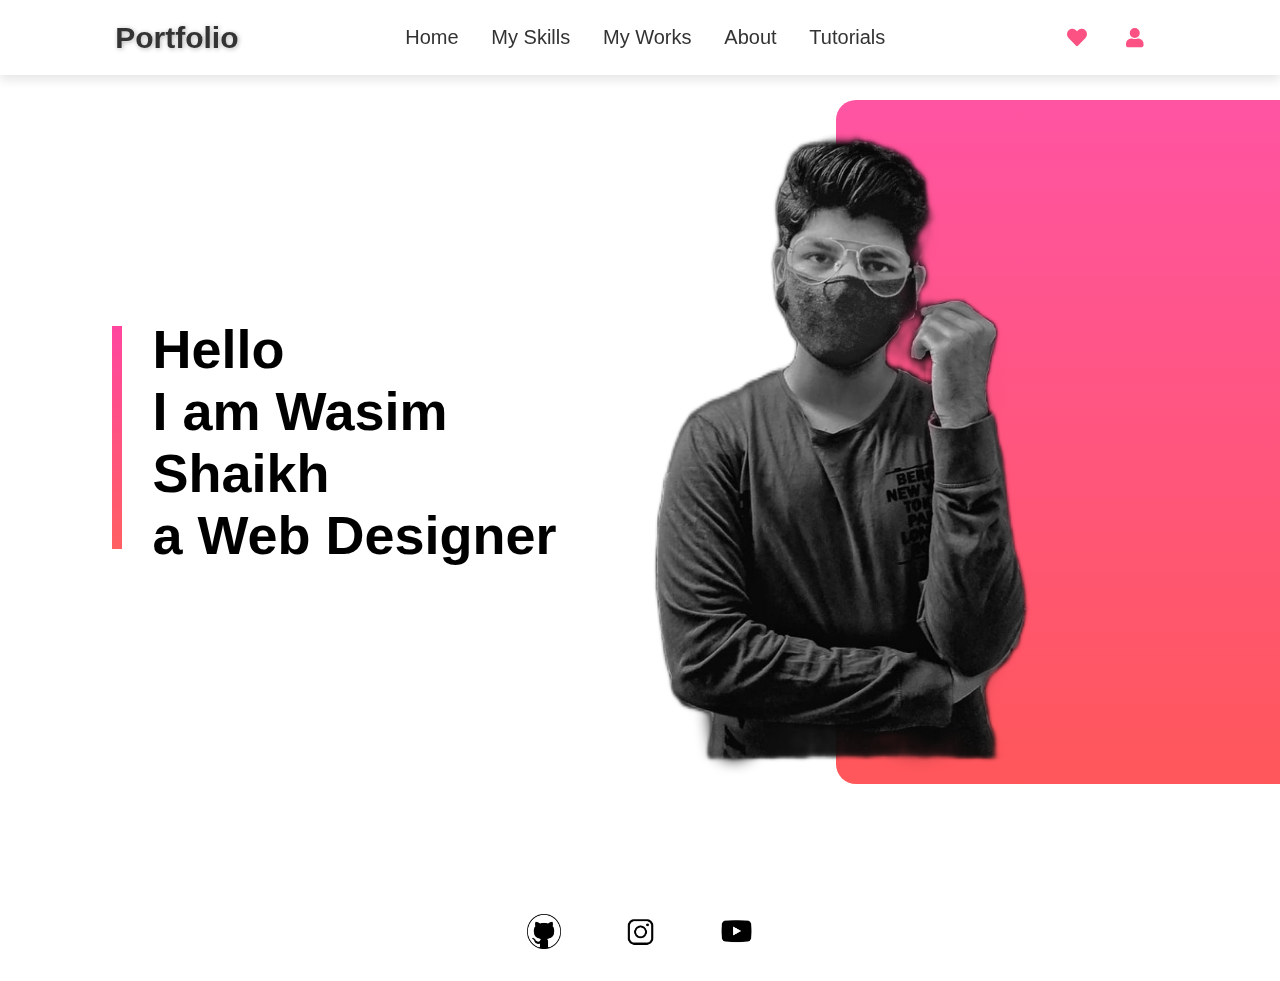
<file: index.html>
<!DOCTYPE html>
<html>
    <head>
       <meta name="viewport" content="width=device-width, initial-scale=1.0">
       <title>Wasim Shaikh</title>
       <link rel="stylesheet" href="style.css"> 
       <link rel="icon" href="logo.png" type="image/x-icon">
       <link href="https://fonts.googleapis.com/css2?family=Rubik&display=swap" rel="stylesheet">
 <!-- font awesome cdn link  -->
 <link rel="stylesheet" href="https://cdnjs.cloudflare.com/ajax/libs/font-awesome/5.15.3/css/all.min.css">
</head>
<body>
   <!-- header section starts  -->

<header>
    <a href="#" class="logo"><span>Portfolio</span></a>

<nav class="navbar">
        <a href="index.html">Home</a> </a>
        <a href="my skills.html">My Skills</a>
        <a href="pro.html">My Works</a>
        <a href="about.html">About</a>
        <a href="https://www.youtube.com/channel/UC-v_ecEmdB1i5OOJ0xgMPZw" target="_blank">Tutorials</a>
       
    </nav>

    <div class="icons">
        <div id="menu-bars" class="fas fa-bars"></div>
        <a href="#" class="fas fa-heart"></a>
        <a href="index2.html" target="_blank" class="fas fa-user"></a>
    </div>

</header>
        
        
          <!--home section starts here-->
          <section class="home" id="home">

          
            <div class="row">
                <div class="col-1">
                    <h2>Hello<br>I am Wasim Shaikh</h2>
                 <h2>a Web Designer</h2>
                
                </div>
                <div class="col-2">
                    <img src="images/wasim.png" class="controller">
                    <div class="color-box">

                    </div>
                </div>

            </div>
            
          </section>
          <!--home section ends here-->
          <!-- My skills section starts here 

          <section class="My Skills" id="My Skills">
              <div class="inner">
                  <div class="header">
                      <h1>My Skills</h1>
                  </div>
                  <div class="container">
                      <div class="skill-box">
                          <div class="skill-title">
                          <div class="img">
                              <img src="images/html icon.png" class="skill-icon">
                          </div>
                          <h3>HTML 5</h3>
                      </div>
                      
                  </div>
                  <div class="skill-box">
                    <div class="skill-title">
                    <div class="img">
                    
                        <img src="images/css-icon.png" class="skill-icon">
                    </div>
                    <h3>CSS 3</h3>
                </div>
            </div>
            <div class="skill-box">
                <div class="skill-title">
                <div class="img">
                    <img src="images/js icon.png" class="skill-icon">
                </div>
                <h3>JavaScript</h3>
            </div>
            
        </div>
    </div>
              </div>
          </section>
*/
























           <!--- My skills section ends here -->





















          <div>
            <div class="social-links">
                <a href="https://github.com/Beaineboy" target="_blank">
                <img src="images/github icon.png"></a>
            <a href="https://www.instagram.com/beanie_boy_live/" target="blank">
                <img src="images/insta icon.png"></a>
                <a href="https://www.youtube.com/channel/UC-v_ecEmdB1i5OOJ0xgMPZw" target="blank">
                <img src="images/youtube.png">
                </a>
            </div>

        
         

        <!-- javascript part  -->
<script>

    let menu = document.querySelector('#menu-bars');
    let navbar = document.querySelector('.navbar');
    
    menu.onclick = () =>{
        navbar.classList.toggle('active');
        menu.classList.toggle('fa-times');
    }
    
    window.onscroll = () =>{
        navbar.classList.remove('active');
        menu.classList.remove('fa-times');
    }
    
    </script>
    </body>
        
</html>
</file>
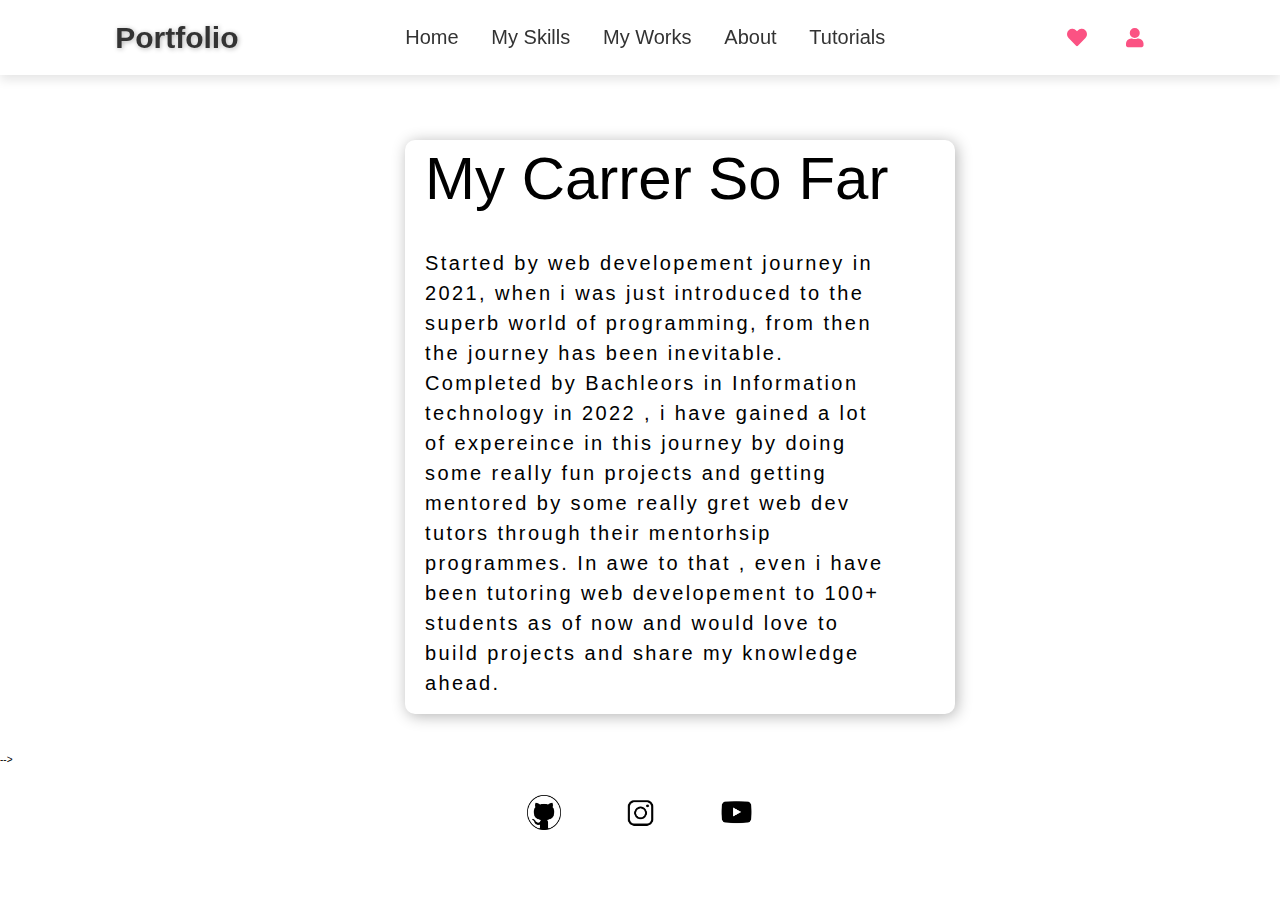
<file: about.html>
<!DOCTYPE html>
<html>
    <head>
       <meta name="viewport" content="width=device-width, initial-scale=1.0">
       <title>Wasim Shaikh</title>
       <link rel="stylesheet" href="about.css"> 
       <link rel="icon" href="logo.png" type="image/x-icon">
       <link href="https://fonts.googleapis.com/css2?family=Rubik&display=swap" rel="stylesheet">
 <!-- font awesome cdn link  -->
 <link rel="stylesheet" href="https://cdnjs.cloudflare.com/ajax/libs/font-awesome/5.15.3/css/all.min.css">
</head>
<body>
   <!-- header section starts  -->

<header>
    <a href="#" class="logo"><span>Portfolio</span></a>

<nav class="navbar">
        <a href="index.html">Home</a> </a>
        <a href="my skills.html">My Skills</a>
        <a href="pro.html">My Works</a>
        <a href="about.html">About</a>
        <a href="https://www.youtube.com/channel/UC-v_ecEmdB1i5OOJ0xgMPZw" target="_blank">Tutorials</a>
       
    </nav>

    <div class="icons">
        <div id="menu-bars" class="fas fa-bars"></div>
        <a href="#" class="fas fa-heart"></a>
        <a href="index2.html" target="_blank" class="fas fa-user"></a>
    </div>

</header>


 <!-- my carrer -->
 
    <div class="main">
        <div class="about_section">
            <div class="about_text">
                <div class="about_title">My carrer so far</div>
                <div class="about_description">
                    Started by web developement journey in 2021, when i was just
                    introduced to the superb world of programming, from then the
                    journey has been inevitable. Completed by Bachleors in Information
                    technology in 2022 , i have gained a lot of expereince in this
                    journey by doing some really fun projects and getting mentored by
                    some really gret web dev tutors through their mentorhsip
                    programmes. In awe to that , even i have been tutoring web
                    developement to 100+ students as of now and would love to build
                    projects and share my knowledge ahead.
                  </div>
            </div>
        </div>  
    </div>
   
   
   
   
   
   
    <!-- <div class="box-container">
     <div class="about_section">
         <div class="box"> -->
               <!-- <div class="about_text">
                   <div class="about_title">My carrer so far</div>
                   <div class="about_description">
                       Started by web developement journey in 2021, when i was just
                       introduced to the superb world of programming, from then the
                       journey has been inevitable. Completed by Bachleors in Information
                       technology in 2022 , i have gained a lot of expereince in this
                       journey by doing some really fun projects and getting mentored by
                       some really gret web dev tutors through their mentorhsip
                       programmes. In awe to that , even i have been tutoring web
                       developement to 100+ students as of now and would love to build
                       projects and share my knowledge ahead.
                     </div>
               </div>
           </div>
    </div>
 </div> --> -->
 


    <div class="social-links">
        <a href="https://github.com/Beaineboy" target="_blank">
            <img src="images/github icon.png"></a>
     <a href="https://www.instagram.com/beanie_boy_live/" target="blank">
        <img src="images/insta icon.png"></a>
        <a href="https://www.youtube.com/channel/UC-v_ecEmdB1i5OOJ0xgMPZw" target="blank">
        <img src="images/youtube.png">
        </a>
    </div>

   <!-- javascript part  -->
<script>

    let menu = document.querySelector('#menu-bars');
    let navbar = document.querySelector('.navbar');
    
    menu.onclick = () =>{
        navbar.classList.toggle('active');
        menu.classList.toggle('fa-times');
    }
    
    window.onscroll = () =>{
        navbar.classList.remove('active');
        menu.classList.remove('fa-times');
    }
    
    </script>
        
</body>
</html>
</file>
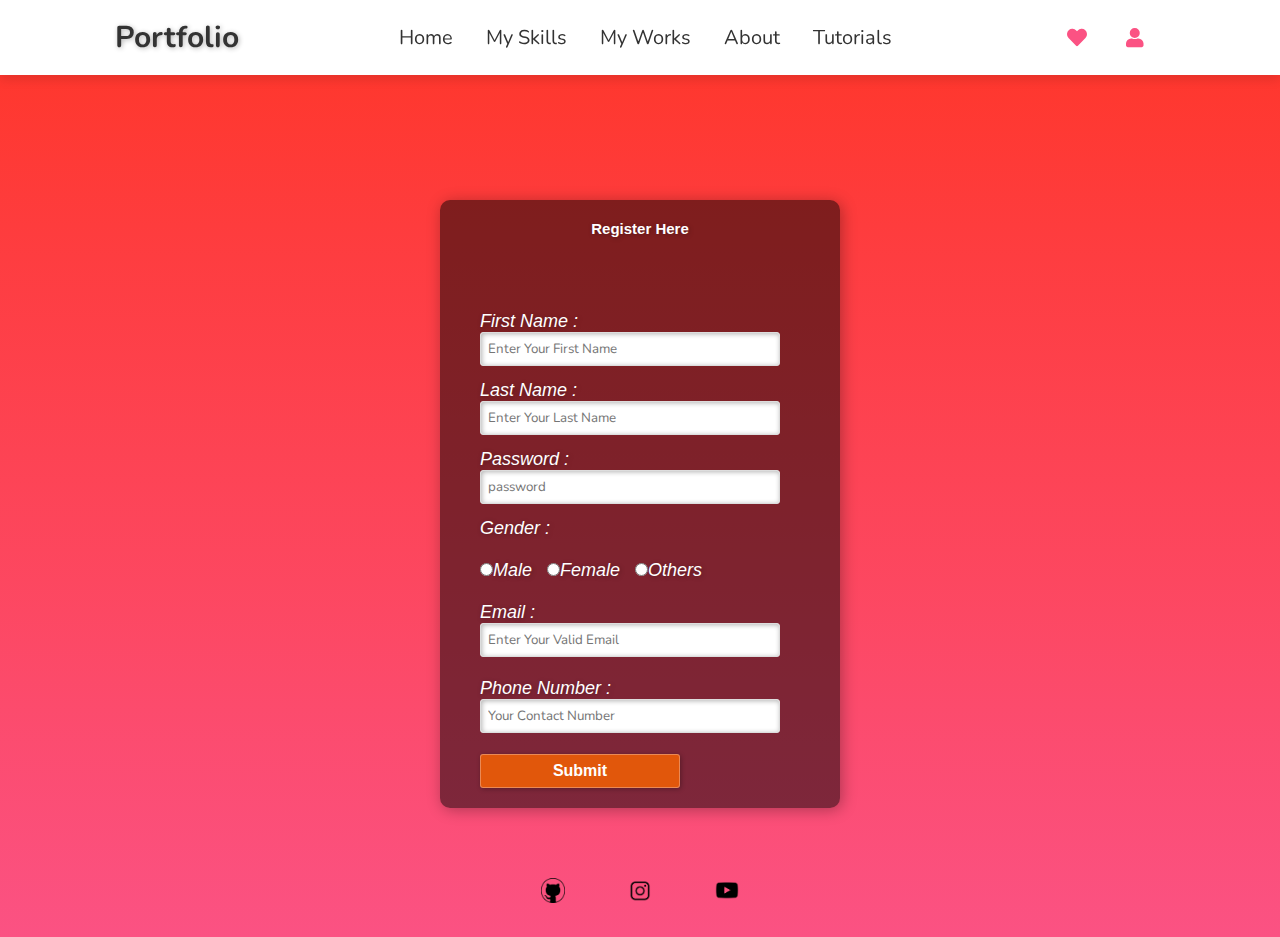
<file: index2.html>
<!DOCTYPE html>
<html>
<head>
<title>Register Form</title>
<meta name="viewport" content="width=device-width, initial-scale=1.0">
<link rel="stylesheet" href="2style.css">
<link href="https://fonts.googleapis.com/css2?family=Rubik&display=swap" rel="stylesheet">
 <!-- font awesome cdn link  -->
 <link rel="stylesheet" href="https://cdnjs.cloudflare.com/ajax/libs/font-awesome/5.15.3/css/all.min.css">
</head>
<body>
   <!-- header section starts  -->

<header>

    <a href="#" class="logo"><span>Portfolio</span></a>
   
    <nav class="navbar">
         <a href="index.html">Home</a> </a>
        <a href="my skills.html">My Skills</a>
        <a href="pro.html">My Works</a>
        <a href="about.html">About</a>
        <a href="https://www.youtube.com/channel/UC-v_ecEmdB1i5OOJ0xgMPZw" target="_blank">Tutorials</a>
       
    </nav>

    <div class="icons">
        <div id="menu-bars" class="fas fa-bars"></div>
        <a href="#" class="fas fa-heart"></a>
        <a href="index2.html" target="_blank" class="fas fa-user"></a>
    </div>

</header>

<!-- header section ends -->
    <div class="main">
        <div class="register">
             <h2>
               Register Here
            </h2>
              <br>
                 <form id="register" method="post">
            <label>First Name : </label> 
            <br>
            <input type="text" name="fname"
            id="name" placeholder="Enter Your First Name">
            <br><br>
            <label>Last Name : </label>
            <br>
            <input type="text" name="fname"
            id="name" placeholder="Enter Your Last Name">
            <br><br>
            <label>Password : </label>
            <br>
            <input type="password" name="fname"
            id="name" placeholder="password">
            <br><br>
            <label>Gender :</labei>
                <br> <br>
            <input type="radio" name="gender">Male
            &nbsp;
            <input type="radio" name="gender">Female
            &nbsp;
            <input type="radio" name="gender">Others
            <br><br>
            <label>Email : </label>
                <br>
                <input type="email" name="email"
                id="name" placeholder="Enter Your Valid Email">
                <br><br>
               <label>Phone Number : </label>
            <br>
            <input type="numbers" name="phone number"
            id="name" placeholder="Your Contact Number">
            <br><br>
            <input type="submit" value="Submit"
            name="submit" id="submit" href = 'submit.html'>
        </form>
        </div>
    </div>

    <div class="social-links">
        <a href="https://github.com/Beaineboy" target="_blank">
            <img src="images/github icon.png"></a>
     <a href="https://www.instagram.com/beanie_boy_live/" target="blank">
        <img src="images/insta icon.png"></a>
        <a href="https://www.youtube.com/channel/UC-v_ecEmdB1i5OOJ0xgMPZw" target="blank">
        <img src="images/youtube.png">
        </a>
    </div>

   <!-- javascript part  -->
<script>

    let menu = document.querySelector('#menu-bars');
    let navbar = document.querySelector('.navbar');
    
    menu.onclick = () =>{
        navbar.classList.toggle('active');
        menu.classList.toggle('fa-times');
    }
    
    window.onscroll = () =>{
        navbar.classList.remove('active');
        menu.classList.remove('fa-times');
    }
    
    </script>
        
</body>
</html>
</file>
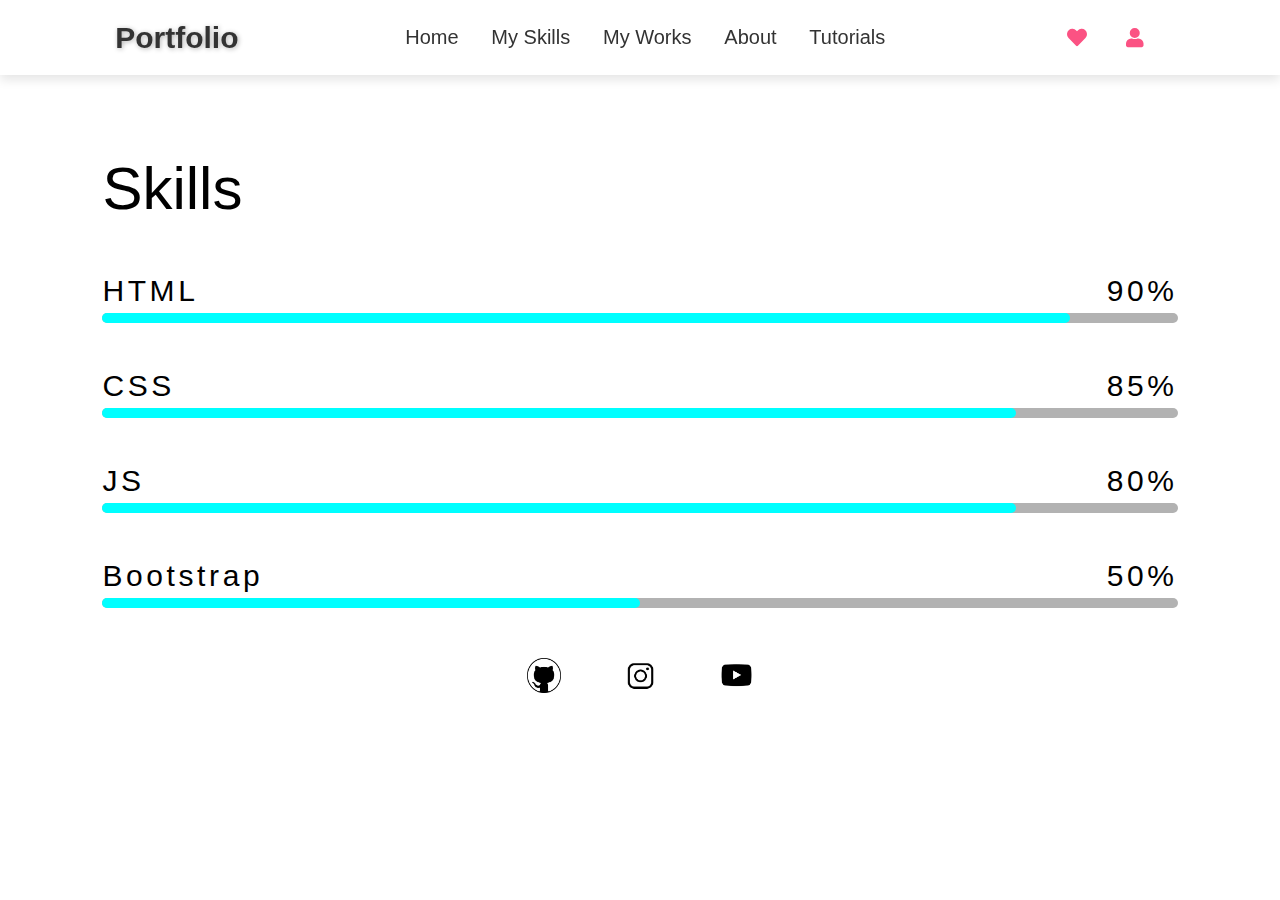
<file: my skills.html>
<!DOCTYPE html>
<html>
    <head>
       <meta name="viewport" content="width=device-width, initial-scale=1.0">
       <title>Wasim Shaikh</title>
       <link rel="stylesheet" href="my skills.css"> 
       <link rel="icon" href="logo.png" type="image/x-icon">
       <link href="https://fonts.googleapis.com/css2?family=Rubik&display=swap" rel="stylesheet">
 <!-- font awesome cdn link  -->
 <link rel="stylesheet" href="https://cdnjs.cloudflare.com/ajax/libs/font-awesome/5.15.3/css/all.min.css">
</head>
<body>
   <!-- header section starts  -->

<header>
    <a href="#" class="logo"><span>Portfolio</span></a>

<nav class="navbar">
        <a href="index.html">Home</a> </a>
        <a href="my skills.html">My Skills</a>
        <a href="pro.html">My Works</a>
        <a href="about.html">About</a>
        <a href="https://www.youtube.com/channel/UC-v_ecEmdB1i5OOJ0xgMPZw" target="_blank">Tutorials</a>
       
    </nav>

    <div class="icons">
        <div id="menu-bars" class="fas fa-bars"></div>
        <a href="#" class="fas fa-heart"></a>
        <a href="index2.html" target="_blank" class="fas fa-user"></a>
    </div>

</header>

 <!-- My skills section starts here

 <section class="My Skills" id="My Skills">
    <div class="inner">
        <div class="header">
            <h1>My Skills</h1>
        </div>
        <div class="container">
            <div class="skill-box">
                <div class="skill-title">
                <div class="img">
                    <img src="images/html icon.png" class="skill-icon">
                </div>
                <h3>HTML 5</h3>
            </div>
            
        </div>
        <div class="skill-box">
          <div class="skill-title">
          <div class="img">
          
              <img src="images/css-icon.png" class="skill-icon">
          </div>
          <h3>CSS 3</h3>
      </div>
  </div>
  <div class="skill-box">
      <div class="skill-title">
      <div class="img">
          <img src="images/js icon.png" class="skill-icon">
      </div>
      <h3>JavaScript</h3>
  </div>
  
</div>
</div>
    </div>
</section> -->


 <!-- skills -->
 <section class="My Skills" id="My Skills">
    <div class="skill_heading">
        <h3>Skills</h3>
      </div>
      <div class="skill_tab">
        <div class="skill_info">
          <div class="skill_name">HTML</div>
          <div class="skill_percent">90%</div>
        </div>
        <div class="skill_bar">
          <div class="skill_bar_progress" id="html"></div>
        </div>
      </div>
    
      <div class="skill_tab">
        <div class="skill_info">
          <div class="skill_name">CSS</div>
          <div class="skill_percent">85%</div>
        </div>
        <div class="skill_bar">
          <div class="skill_bar_progress" id="css"></div>
        </div>
      </div>
    
      <div class="skill_tab">
        <div class="skill_info">
          <div class="skill_name">JS</div>
          <div class="skill_percent">80%</div>
        </div>
        <div class="skill_bar">
          <div class="skill_bar_progress" id="js"></div>
        </div>
      </div>
    
      <div class="skill_tab">
        <div class="skill_info">
          <div class="skill_name">Bootstrap</div>
          <div class="skill_percent">50%</div>
        </div>
        <div class="skill_bar">
          <div class="skill_bar_progress" id="bootstrap"></div>
        </div>
      </div>
    </div>
</section>








<div>
    <div class="social-links">
        <a href="https://github.com/Beaineboy" target="_blank">
        <img src="images/github icon.png"></a>
    <a href="https://www.instagram.com/beanie_boy_live/" target="blank">
        <img src="images/insta icon.png"></a>
        <a href="https://www.youtube.com/channel/UC-v_ecEmdB1i5OOJ0xgMPZw" target="blank">
        <img src="images/youtube.png">
        </a>
    </div>

</div>
 

<!-- javascript part  -->
<script>

let menu = document.querySelector('#menu-bars');
let navbar = document.querySelector('.navbar');

menu.onclick = () =>{
navbar.classList.toggle('active');
menu.classList.toggle('fa-times');
}

window.onscroll = () =>{
navbar.classList.remove('active');
menu.classList.remove('fa-times');
}

</script>
</body>

</html>
</file>
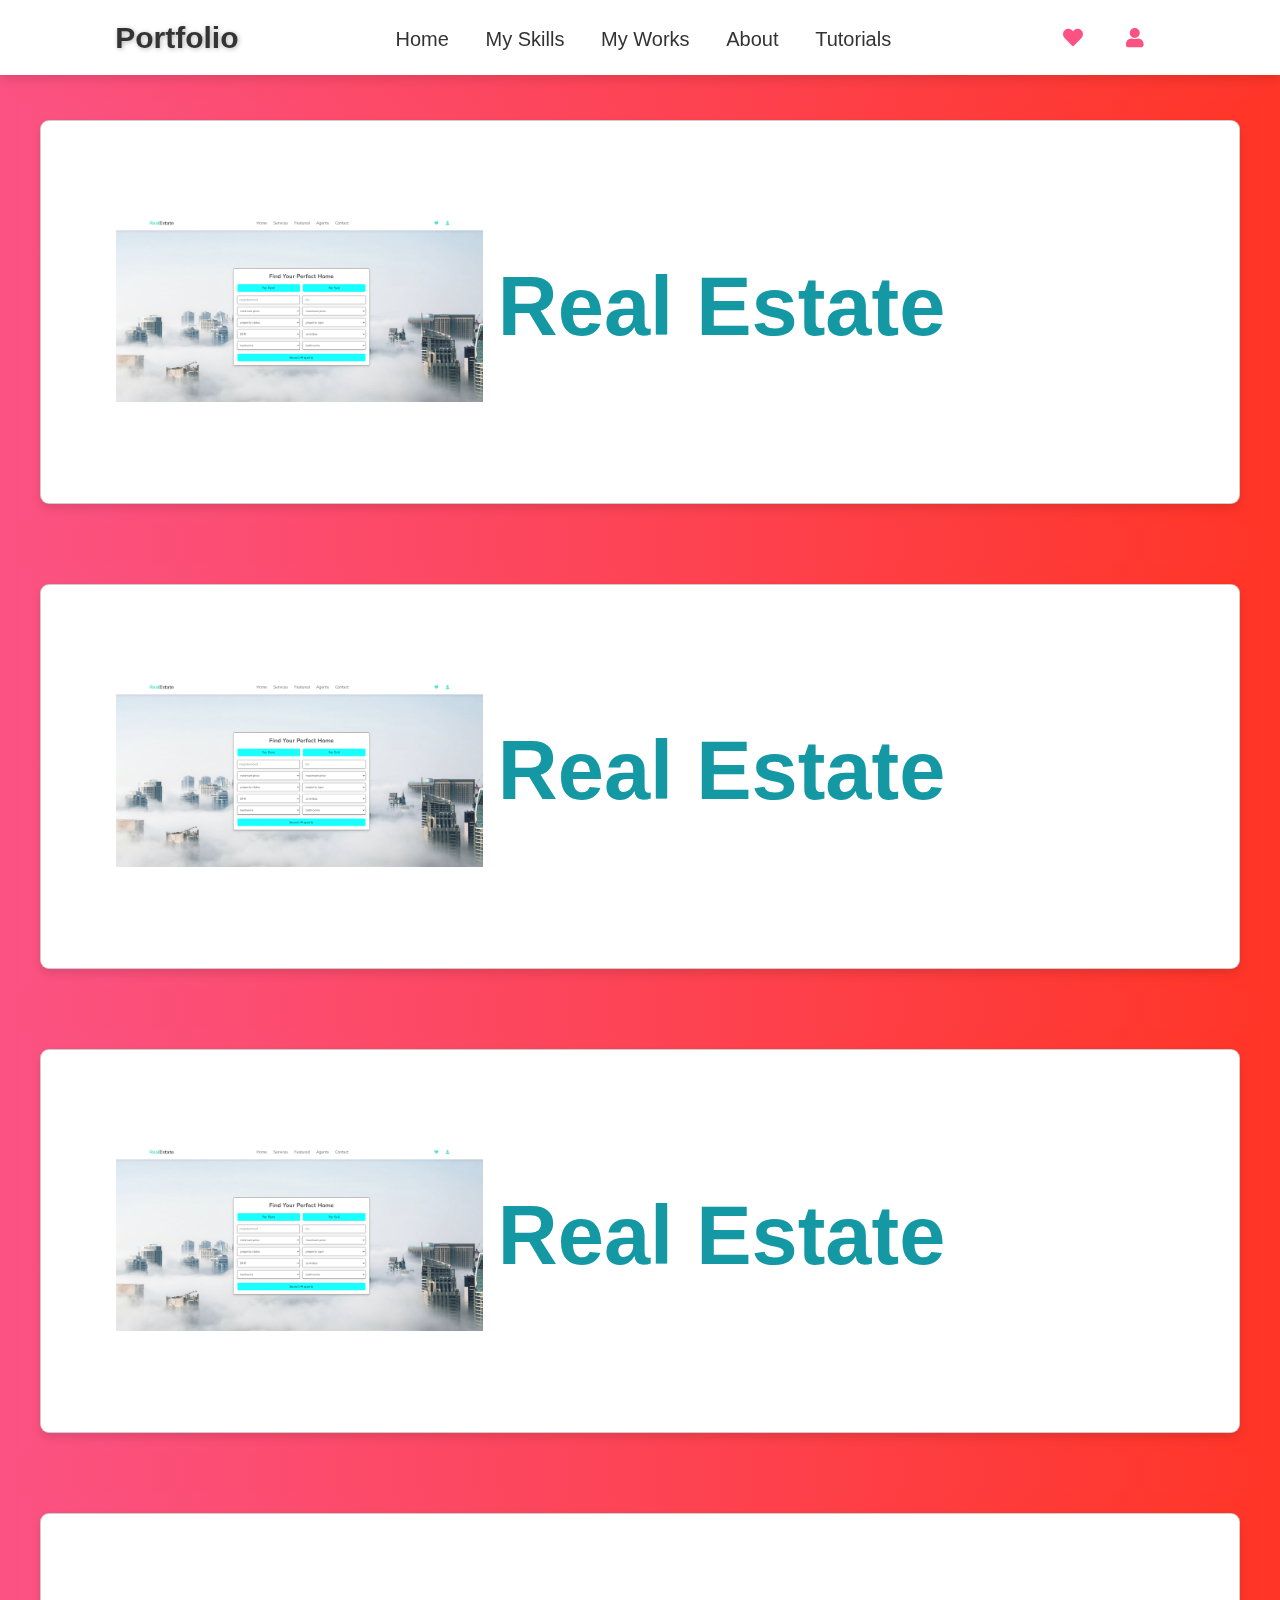
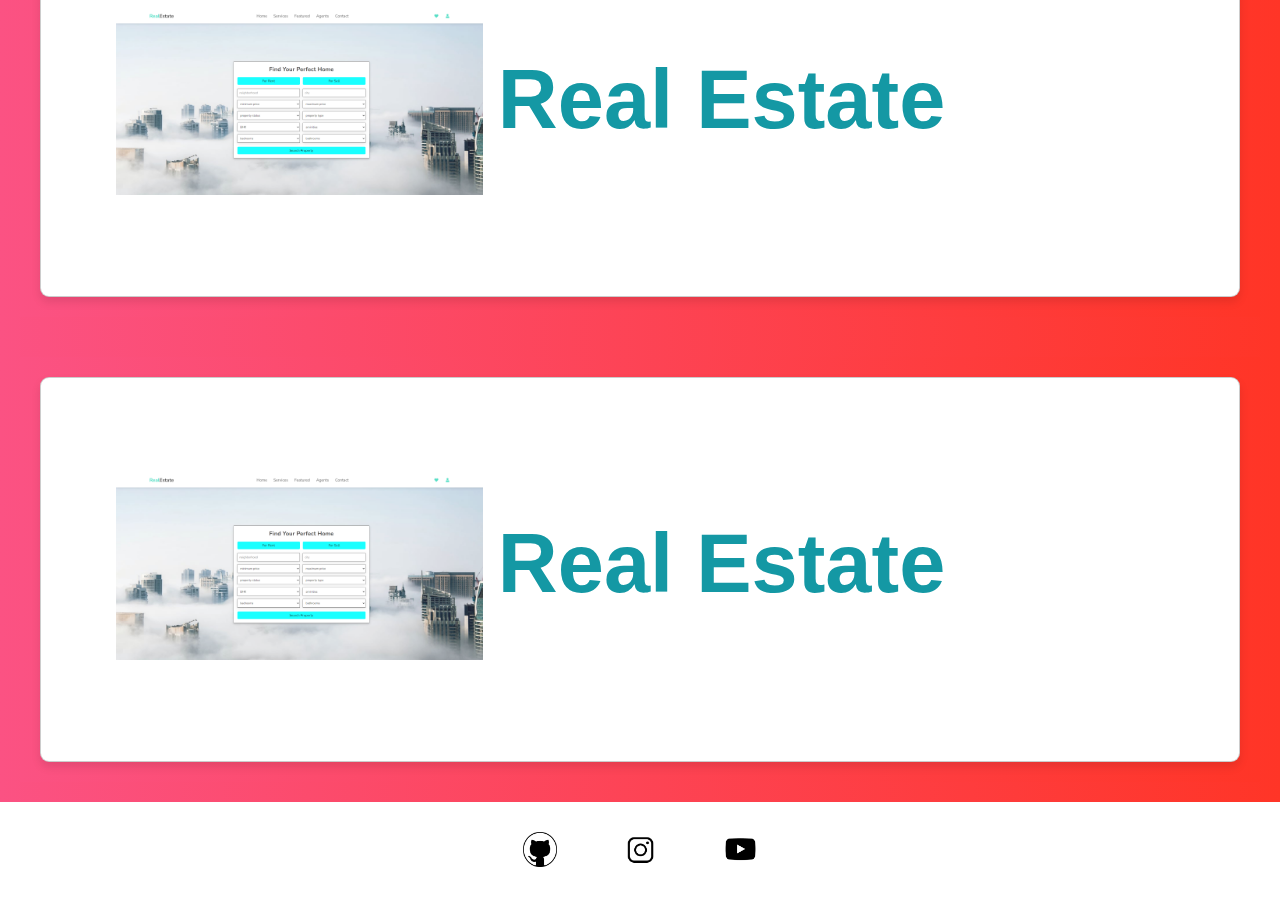
<file: pro.html>
<!DOCTYPE html>
<html>
    <head>
       <meta name="viewport" content="width=device-width, initial-scale=1.0">
       <title>Wasim Shaikh</title>
       <link rel="stylesheet" href="pro.css"> 
       <link rel="icon" href="logo.png" type="image/x-icon">
       <link href="https://fonts.googleapis.com/css2?family=Rubik&display=swap" rel="stylesheet">
 <!-- font awesome cdn link  -->
 <link rel="stylesheet" href="https://cdnjs.cloudflare.com/ajax/libs/font-awesome/5.15.3/css/all.min.css">
</head>
<body>
   <!-- header section starts  -->

<header>

    <a href="#" class="logo"><span>Portfolio</span></a>

<nav class="navbar">
        <a href="index.html">Home</a> </a>
        <a href="my skills.html">My Skills</a>
        <a href="pro.html">My Works</a>
        <a href="about.html">About</a>
        <a href="https://www.youtube.com/channel/UC-v_ecEmdB1i5OOJ0xgMPZw" target="_blank">Tutorials</a>
       
    </nav>

    <div class="icons">
        <div id="menu-bars" class="fas fa-bars"></div>
        <a href="#" class="fas fa-heart"></a>
        <a href="index2.html" target="_blank" class="fas fa-user"></a>
    </div>

</header>




<div class="box-container">
   
        <div class="projects">  
            <div class="box-container"> 
                <div class="box">
                    <div class="project">
                        <div class="preview">
                            <a target="_blank" href="https://beaineboy.github.io/My-Project/">
                                <img src="images/House.png" alt="project image">
                            </a>
                        </div>
                        <div class="info">
                            <div class="title">
                                <a target="_blank" href="https://beaineboy.github.io/My-Project/">
                                    <h5>Real Estate</h5>
                                </a>
                            </div>
                            <!-- <div class="brief">
                                <p>Sell Your Property to Genuine Buyers at Real Estate. It's Easy, Simple & Yes It's Free. Reach out to Buyers for Free. Post your ad on Real Estate.com Now!</p>
                            </div> -->
                        </div>
                    </div>  
                </div>
            </div>
           

            <div class="box-container"> 
                <div class="box">
                    <div class="project">
                        <div class="preview">
                            <a target="_blank" href="https://beaineboy.github.io/My-Project/">
                                <img src="images/House.png" alt="project image">
                            </a>
                        </div>
                        <div class="info">
                            <div class="title">
                                <a target="_blank" href="https://beaineboy.github.io/My-Project/">
                                    <h5>Real Estate</h5>
                                </a>
                            </div>
                            <!-- <div class="brief">
                                <p>Sell Your Property to Genuine Buyers at Real Estate. It's Easy, Simple & Yes It's Free. Reach out to Buyers for Free. Post your ad on Real Estate.com Now!</p>
                            </div> -->
                        </div>
                    </div>  
                </div>
            </div>
           
           
            <div class="box-container"> 
                <div class="box">
                    <div class="project">
                        <div class="preview">
                            <a target="_blank" href="https://beaineboy.github.io/My-Project/">
                                <img src="images/House.png" alt="project image">
                            </a>
                        </div>
                        <div class="info">
                            <div class="title">
                                <a target="_blank" href="https://beaineboy.github.io/My-Project/">
                                    <h5>Real Estate</h5>
                                </a>
                            </div>
                            <!-- <div class="brief">
                                <p>Sell Your Property to Genuine Buyers at Real Estate. It's Easy, Simple & Yes It's Free. Reach out to Buyers for Free. Post your ad on Real Estate.com Now!</p>
                            </div> -->
                        </div>
                    </div>  
                </div>
            </div>
           
            <div class="box-container"> 
                <div class="box">
                    <div class="project">
                        <div class="preview">
                            <a target="_blank" href="https://beaineboy.github.io/My-Project/">
                                <img src="images/House.png" alt="project image">
                            </a>
                        </div>
                        <div class="info">
                            <div class="title">
                                <a target="_blank" href="https://beaineboy.github.io/My-Project/">
                                    <h5>Real Estate</h5>
                                </a>
                            </div>
                            <!-- <div class="brief">
                                <p>Sell Your Property to Genuine Buyers at Real Estate. It's Easy, Simple & Yes It's Free. Reach out to Buyers for Free. Post your ad on Real Estate.com Now!</p>
                            </div> -->
                        </div>
                    </div>  
                </div>
            </div>
           

            <div class="box-container"> 
                <div class="box">
                    <div class="project">
                        <div class="preview">
                            <a target="_blank" href="https://beaineboy.github.io/My-Project/">
                                <img src="images/House.png" alt="project image">
                            </a>
                        </div>
                        <div class="info">
                            <div class="title">
                                <a target="_blank" href="https://beaineboy.github.io/My-Project/">
                                    <h5>Real Estate</h5>
                                </a>
                            </div>
                            <!-- <div class="brief">
                                <p>Sell Your Property to Genuine Buyers at Real Estate. It's Easy, Simple & Yes It's Free. Reach out to Buyers for Free. Post your ad on Real Estate.com Now!</p>
                            </div> -->
                        </div>
                    </div>  
                </div>
            </div>
        </div>
         
           
    
    
</div>
<!-- <div class="projects">  
    <div class="project">
        <div class="preview">
            <a target="_blank" href="https://beaineboy.github.io/My-Project/">
                <img src="images/House.png" alt="project image">
            </a>
        </div>
        <div class="info">
            <div class="title">
                <a target="_blank" href="https://beaineboy.github.io/My-Project/">
                    <h5>Real Estate</h5>
                </a>
            </div>
            <div class="brief">
                <p>Sell Your Property to Genuine Buyers at Real Estate. It's Easy, Simple & Yes It's Free. Reach out to Buyers for Free. Post your ad on Real Estate.com Now!</p>
            </div>
        </div>
    </div>

    <div class="project">
        <div class="preview">
            <a target="_blank" href="https://beaineboy.github.io/My-Project/">
                <img src="images/House.png" alt="project image">
            </a>
        </div>
        <div class="info">
            <div class="title">
                <a target="_blank" href="https://beaineboy.github.io/My-Project/">
                    <h5>Real Estate</h5>
                </a>
            </div>
            <div class="brief">
                <p>Sell Your Property to Genuine Buyers at Real Estate. It's Easy, Simple & Yes It's Free. Reach out to Buyers for Free. Post your ad on Real Estate.com Now!</p>
            </div>
        </div>
    </div>

    <div class="project">
        <div class="preview">
            <a target="_blank" href="https://beaineboy.github.io/My-Project/">
                <img src="images/House.png" alt="project image">
            </a>
        </div>
        <div class="info">
            <div class="title">
                <a target="_blank" href="https://beaineboy.github.io/My-Project/">
                    <h5>Real Estate</h5>
                </a>
            </div>
            <div class="brief">
                <p>Sell Your Property to Genuine Buyers at Real Estate. It's Easy, Simple & Yes It's Free. Reach out to Buyers for Free. Post your ad on Real Estate.com Now!</p>
            </div>
        </div>
    </div>

    <div class="project">
        <div class="preview">
            <a target="_blank" href="https://beaineboy.github.io/My-Project/">
                <img src="images/House.png" alt="project image">
            </a>
        </div>
        <div class="info">
            <div class="title">
                <a target="_blank" href="https://beaineboy.github.io/My-Project/">
                    <h5>Real Estate</h5>
                </a>
            </div>
            <div class="brief">
                <p>Sell Your Property to Genuine Buyers at Real Estate. It's Easy, Simple & Yes It's Free. Reach out to Buyers for Free. Post your ad on Real Estate.com Now! </p>
            </div>
        </div>
    </div>
</div> -->



<!--Social link starts here-->

<div>
    <div class="social-links">
        <a href="https://github.com/Beaineboy" target="_blank">
        <img src="images/github icon.png"></a>
    <a href="https://www.instagram.com/beanie_boy_live/" target="blank">
        <img src="images/insta icon.png"></a>
        <a href="https://www.youtube.com/channel/UC-v_ecEmdB1i5OOJ0xgMPZw" target="blank">
        <img src="images/youtube.png">
        </a>
    </div>

</div>
<!-- javascript part  -->
<script>

let menu = document.querySelector('#menu-bars');
let navbar = document.querySelector('.navbar');

menu.onclick = () =>{
navbar.classList.toggle('active');
menu.classList.toggle('fa-times');
}

window.onscroll = () =>{
navbar.classList.remove('active');
menu.classList.remove('fa-times');
}

</script>
</body>

</html>
</file>
<file: style.css>
*{
    margin: 0;
    padding: 0;
    font-family: sans-serif;
}
@import url('https://fonts.googleapis.com/css2?family=Nunito:wght@200;300;400;600;700&display=swap');

:root{
    --red:#fb5283;
    --light-blue:aqua;
}
*{
   
    margin:0; padding:0;
    box-sizing: border-box;
    outline: none; border:none;
    text-decoration: none;
    /* text-transform: capitalize; */
}



html{
    font-size: 62.5%;
    overflow-x: hidden;
    scroll-behavior: smooth;
    scroll-padding-top: 7rem;
}

body{
    background:#fff;
    
}

section{
     width: 100%;
   
    padding-left: 8%;
    padding-right: 8%;
    box-sizing: border-box;
    overflow: hidden;
}

header .logo {
    font-weight: bolder;
    font-size: 3.0rem;
    color: #333;
    text-shadow: 1px 1px 5px rgb(0 0 0 / 30%);
}

/* heeader css starts here*/
.btn{
    margin-top: 1rem;
    display: inline-block;
    padding:.8rem 3.5rem;
    border-radius: .5rem;
    font-size: 1.7rem;
    color:var(--blue);
    background:var(--light-blue);
    cursor: pointer;
    text-align: center;
}

.btn:hover{
    background:var(--blue);
    color:#44dcd4;
}
    
.heading{
    text-align: center;
    color:#333;
    font-size: 4rem;
    padding-bottom: 3rem;
}

.heading span{
    color:var(--red);
    background:var(--light-red);
    border-radius: .5rem;
    padding:.2rem 1.5rem;
}

header{
    position: fixed;
    top:0; left:0; right:0;
    z-index: 1000;
    background:#fff;
    padding:1.5rem 9%;
    box-shadow: 0 .5rem 1rem rgba(0,0,0,.1);
    display: flex;
    align-items: center;
    justify-content: space-between;
}

header .navbar a{
    color:#333;
    font-size: 2rem;
    padding:0 1.5rem;
}

header .navbar a:hover{
    padding: 12px 10px;
    color: #fff;
    background: linear-gradient(to right, #fb5283, #ff3527);
    border-radius: 6px;
    cursor: pointer;
    transition: width 0.5s;
}

header .icons #menu-bars,
header .icons a{
    height:4.5rem;
    line-height: 4.5rem;
    width:5rem;
    font-size: 2rem;
    margin-right: .5rem;
    border-radius: .5rem;
    color:var(--red);
    background:var(--light-red);
    text-align: center;
}

header .icons #menu-bars:hover,
header .icons a:hover{
    background-color:var(--red);
    color:#fff;
}

header .icons #menu-bars{
    display: none;
}
/* heeader css ends here*/

/* home css starts here*/
.row{
    display: flex;
    justify-content: space-between;
    align-items: center;
    margin: 100px 0;
}

.col-1{
    flex-basis: 40%;
    position: relative;
    margin-left: 50px;
}
.col-1 h2{
    font-size: 54px;
}
.col-1 h{
    font-size: 30px;
    color: #707070;
    font-weight: 100;
    margin: 20px 0 10px;
}


.col-1::after{
    content: '';
    width: 10px;
    height: 90%;
    background: linear-gradient(#ff469f, #ff6062);
    position: absolute;
    left: -40px;
    top: 8px;
}
.col-2{
    position: relative;
    flex-basis: 60%;
    display: flex;
    align-items: center;
}
.col-2 .controller{
    width: 90%;
    
}

.color-box{
    position: absolute;
    right: 0;
    top: 0;
    background: linear-gradient(#ff54a2, #ff575a);
    border-radius: 20px 0 0 20px;
    height: 100%;
    width: 80%;
    z-index: -1;
    transform: translate(150px);
}





  


/* home css end here*/

/* my skills css starts here*

.inner{
    padding-top: 20px;
}

.header{
    font-size: 5rem;
    text-align: center;
    color: #333;
    padding: 5rem;
    position: relative;
    
}

.header:after{
    content: '';
    position: absolute;
    bottom: 10;
    left: 50%;
    transform: translateX(-50%);
    height: 4px;
    width: 31rem;
    background-color: #ff54a2;
    border-radius: 2px;
}

.container{
    display: grid;
    grid-template-columns: repeat(3, 1fr);
    justify-content: center;
    align-items: center;
    text-align: center;
    grid-gap: 1rem;
    padding: 1rem 88px;
    font-size: 1.2rem;
}

.skill-box{
    padding: 1rem;
    color: #333;
    cursor: pointer;
}

.skill-title{
    display: flex;
    flex-direction: column;
    align-items: center;
    padding: 0.5rem;
    margin-bottom: 0.5rem;
}

.skill-title h3{
     color: black;
     margin: 0.5rem;
     font-size: large;
}

.skill-icon{
    width: 500px;

}
/* my skills css ends here*/

/* social link css starts here*/
.social-links img{
 height: 35px;
 margin: 30px;
 cursor: pointer;
}
.social-links{
    text-align: center;
    padding-bottom: 0%;
}
/* social link css starts here*/


/*hire me ends here*/
/*
@media only screen and (max-width: 700px){
    
    header .icons #menu-bars{
        display: inline-block;
    }

    header .navbar{
        position: absolute;
        left:0; right:0; top:100%;
        background:#f7f7f7;
        border-top: .1rem solid #333;
        border-bottom: .1rem solid #333;
        transition: .2s linear;
        clip-path: polygon(0 0, 100% 0, 100% 0, 0 0);
    }

    header .navbar.active{
        clip-path: polygon(0 0, 100% 0, 100% 100%, 0% 100%);
    }

    header .navbar a{
        display: block;
        padding:1.5rem;
        margin:1.5rem;
        background:#fff;
        border:.1rem solid #333;
        box-shadow: 0 .5rem 1rem rgba(0,0,0,.1);
        border-radius: .5rem;
    }
    .row{
        flex-direction: column-reverse;
        margin: 50px 0;
    }
    .col-2{
        flex-basis: 100%;
        margin-bottom: 50px;
    }
    .col-2 .controller{
        width: 77%;
    }
    .color-box{
        transform: translate(75px);
    }
    .col-1{
        flex-basis: 100%;
    }
    .col-1 h2{
        font-size: 25px;
    }
    .col-1 h3{
        font-size: 15px;
    }
    .col-1::after{
        content: '';
        width: 10px;
        height: 60%;
        background: linear-gradient(#ff469f, #ff6062);
        position: absolute;
        left: -40px;
        top: 8px;
    }
}
*/

@media (max-width:800px){

    html{
        font-size:55%;
    }

    header{
        padding:1.5rem 1rem;
    }

    .row{
        flex-direction: column-reverse;
        margin: 50px 0;
    }
    .col-2{
        flex-basis: 100%;
        margin-bottom: 50px;
    }

   
    .color-box{
        transform: translate(75px);
    }
    .col-1{
        flex-basis: 100%;
    }
    .col-1 h2{
        font-size: 25px;
    }
    .col-1 h3{
        font-size: 15px;
    }
    .col-1::after{
        content: '';
        width: 10px;
        height: 88%;
        background: linear-gradient(#ff469f, #ff6062);
        position: absolute;
        left: -40px;
        top: 8px;
    }
    
    .container{
        grid-template-columns: repeat(2, 1fr);
        padding: 2rem 50px;
    }
    .skill-icon{
        width: 500px;
    
    }
    

}

@media (max-width:768px){

    header .icons #menu-bars{
        display: inline-block;
    }

    header .navbar{
        position: absolute;
        left:0; right:0; top:100%;
        background:#f7f7f7;
        border-top: .1rem solid #333;
        border-bottom: .1rem solid #333;
        transition: .2s linear;
        clip-path: polygon(0 0, 100% 0, 100% 0, 0 0);
    }

    header .navbar.active{
        clip-path: polygon(0 0, 100% 0, 100% 100%, 0% 100%);
    }

    header .navbar a{
        display: block;
        padding:1.5rem;
        margin:1.5rem;
        background:#fff;
        border:.1rem solid #333;
        box-shadow: 0 .5rem 1rem rgba(0,0,0,.1);
        border-radius: .5rem;
    }

    
    .container{
        grid-template-columns: 1fr;
        padding: 2rem 50px;
    }

    .skill-icon{
        width: 450px;
    
    }

}

@media (max-width:450px){

    html{
        font-size:50%;
    }

    .contact .row form .inputBox input{
        width: 100%;
    }  
     
    .container{
        grid-template-columns: 1fr;
        padding: 2rem 50px;
    }

    .skill-icon{
        width: 300px;
    
    }
}
</file>
<file: about.css>
*{
    margin: 0;
    padding: 0;
    font-family: sans-serif;
}
@import url('https://fonts.googleapis.com/css2?family=Nunito:wght@200;300;400;600;700&display=swap');

:root{
    --red:#fb5283;
    --light-blue:aqua;
}
*{
   
    margin:0; padding:0;
    box-sizing: border-box;
    outline: none; border:none;
    text-decoration: none;
    /* text-transform: capitalize; */
}



html{
    font-size: 62.5%;
    overflow-x: hidden;
    scroll-behavior: smooth;
    scroll-padding-top: 7rem;
}

body{
    background: #fff;
    
}

section{
     width: 100%;
   
    padding-left: 8%;
    padding-right: 8%;
    box-sizing: border-box;
    overflow: hidden;
}

header .logo {
    font-weight: bolder;
    font-size: 3.0rem;
    color: #333;
    text-shadow: 1px 1px 5px rgb(0 0 0 / 30%);
}

/* heeader css starts here*/
.btn{
    margin-top: 1rem;
    display: inline-block;
    padding:.8rem 3.5rem;
    border-radius: .5rem;
    font-size: 1.7rem;
    color:var(--blue);
    background:var(--light-blue);
    cursor: pointer;
    text-align: center;
}

.btn:hover{
    background:var(--blue);
    color:#44dcd4;
}
    
.heading{
    text-align: center;
    color:#333;
    font-size: 4rem;
    padding-bottom: 3rem;
}

.heading span{
    color:var(--red);
    background:var(--light-red);
    border-radius: .5rem;
    padding:.2rem 1.5rem;
}

header{
    position: fixed;
    top:0; left:0; right:0;
    z-index: 1000;
    background:#fff;
    padding:1.5rem 9%;
    box-shadow: 0 .5rem 1rem rgba(0,0,0,.1);
    display: flex;
    align-items: center;
    justify-content: space-between;
}

header .navbar a{
    color:#333;
    font-size: 2rem;
    padding:0 1.5rem;
}

header .navbar a:hover{
    padding: 12px 10px;
    color: #fff;
    background: linear-gradient(to right, #fb5283, #ff3527);
    border-radius: 6px;
    cursor: pointer;
    transition: width 0.5s;
}

header .icons #menu-bars,
header .icons a{
    height:4.5rem;
    line-height: 4.5rem;
    width:5rem;
    font-size: 2rem;
    margin-right: .5rem;
    border-radius: .5rem;
    color:var(--red);
    background:var(--light-red);
    text-align: center;
}

header .icons #menu-bars:hover,
header .icons a:hover{
    background-color:var(--red);
    color:#fff;
}

header .icons #menu-bars{
    display: none;
}
/* heeader css ends here*/


/* about styling */

/* .box-container{
    margin-top: 40px;
    display: flex;
    flex-wrap: wrap;
    gap:1.5rem;
    padding:20px;
    padding-left: 15rem;
    padding-right: 20rem;
    padding-bottom: 400px;
    align-items: center;
    background: linear-gradient(to right, #fb5283, #ff3527);
}

.box{
    
    border:.1rem solid rgba(0,0,0,.2);
    box-shadow: 0 .5rem 1rem rgba(0,0,0,.1);
    border-radius: .9rem;
    overflow:hidden;
    background: #fff;
    flex:1 1 30rem;
    background-color: rgba(0,0,0,0.5);
    padding-left: 10px;
    padding-right: 10px;
    padding-bottom: 10px;
}*/

div.main{
    width: 550px;
   margin: 0px auto 0px auto;
   padding-top: 100px;
   
   
   }

.about {
    text-align: center;
    font-size: 1rem;
    margin-bottom: 400px;
  } 
  
  .about_heading {
    font-size: 8em;
    font-weight: 400;
  }
  
  .about_section {

    background-color: #fff;
    width: 100%;
    font-size: 10px;
    border-radius: 10px;
    border: 1px soid rgba(255,255,255,0.3);
    box-shadow: 2px 2px 15px rgba(0,0,0,0.3);
    color: black;
    margin: 40px;


      /* padding-left: 55rem;
      padding-right: 55rem; */
    /* margin-top: 14em; */
    padding-bottom: 16px;
    width: 100%;
    display: flex;
    justify-content: center;
    align-items: center;
  }
  
  

  
  .about_text {
    margin-right: 5em;
  }
  .about_title {
    font-size: 6em;
    font-weight: 500;
    margin-bottom: 30px;
    line-height: 1.3em;
    text-align: left;
    text-transform: capitalize;
    padding-left: 20px;
  }
  
  .about_description {
    font-size: 2em;
    font-weight: 400;
    letter-spacing: 0.12em;
    line-height: 1.5em;
    text-align: left;
    padding-right: 10px;
    padding-left: 20px;
  }




  .social-links img{
    height: 35px;
    margin: 30px;
    cursor: pointer;
   }
   .social-links{
       text-align: center;
   }

  /* original media quaries*/

@media only screen and (max-width: 800px){
    html{
        font-size:55%;
    }

    header{
        padding:1.5rem 1rem;
    }

    section{
        padding:1.5rem;
    }

    
    
div.main{
    flex-direction: column-reverse;
    
    padding-left: 25px;
    padding-right: 25px;
    
    
}
  
div.about_section{
    width: 100%;
    flex-basis: 100%;
    margin-bottom: 50px auto;
    
}
}


@media only screen and (max-width: 700px){
    html{
        font-size:55%;
    }

    header{
        padding:1.5rem 1rem;
    }

    section{
        padding:1.5rem;
    }
    
    header .icons #menu-bars{
        display: inline-block;
    }

    header .navbar{
        position: absolute;
        left:0; right:0; top:100%;
        background:#f7f7f7;
        border-top: .1rem solid #333;
        border-bottom: .1rem solid #333;
        transition: .2s linear;
        clip-path: polygon(0 0, 100% 0, 100% 0, 0 0);
    }

       header .navbar.active{
        clip-path: polygon(0 0, 100% 0, 100% 100%, 0% 100%);
    }

    header .navbar a{
        display: block;
        padding:1.5rem;
        margin:1.5rem;
        background:#fff;
        border:.1rem solid #333;
        box-shadow: 0 .5rem 1rem rgba(0,0,0,.1);
        border-radius: .5rem;
    }
   
div.main{
    flex-direction: column-reverse;
    padding-left: 25px;
    padding-right: 25px;
  
    
}
div.about_section{
    width: 85%;
    flex-basis: 100%;
    margin-bottom: 50px auto;
    
}
}


@media only screen and (max-width: 500px){
    html{
        font-size:55%;
    }

    header{
        padding:1.5rem 1rem;
    }

    section{
        padding:1.5rem;
    }
    
    header .icons #menu-bars{
        display: inline-block;
    }

    header .navbar{
        position: absolute;
        left:0; right:0; top:100%;
        background:#f7f7f7;
        border-top: .1rem solid #333;
        border-bottom: .1rem solid #333;
        transition: .2s linear;
        clip-path: polygon(0 0, 100% 0, 100% 0, 0 0);
    }
   
div.about_section{
    width: 85%;
    flex-basis: 100%;
    margin-bottom: 50px auto;
    
}

}

@media only screen and (max-width: 370px){

    html{
        font-size:55%;
    }

    header{
        padding:1.5rem 1rem;
    }

    section{
        padding:1.5rem;
    }
    
    header .icons #menu-bars{
        display: inline-block;
    }

    header .navbar{
        position: absolute;
        left:0; right:0; top:100%;
        background:#f7f7f7;
        border-top: .1rem solid #333;
        border-bottom: .1rem solid #333;
        transition: .2s linear;
        clip-path: polygon(0 0, 100% 0, 100% 0, 0 0);
    }

       header .navbar.active{
        clip-path: polygon(0 0, 100% 0, 100% 100%, 0% 100%);
    }

    header .navbar a{
        display: block;
        padding:1.5rem;
        margin:1.5rem;
        background:#fff;
        border:.1rem solid #333;
        box-shadow: 0 .5rem 1rem rgba(0,0,0,.1);
        border-radius: .5rem;
    }
   
div.main{
    flex-direction: column-reverse;
    padding-left: 25px;
    padding-right: 25px;
  
    
}
div.about_section{
    width: 85%;
    flex-basis: 100%;
    margin-bottom: 50px auto;
    
}
}


@media only screen and (max-width: 500px){
    html{
        font-size:55%;
    }

    header{
        padding:1.5rem 1rem;
    }

    /* section{
        padding:1.5rem;
    } */
    
    header .icons #menu-bars{
        display: inline-block;
    }

    header .navbar{
        position: absolute;
        left:0; right:0; top:100%;
        background:#f7f7f7;
        border-top: .1rem solid #333;
        border-bottom: .1rem solid #333;
        transition: .2s linear;
        clip-path: polygon(0 0, 100% 0, 100% 0, 0 0);
    }
   
div.about_section{
    width: 85%;
    flex-basis: 100%;
    margin-bottom: 50px auto;
    
}

    /* .social-links{
        padding-left: 80px;
    } */
}
</file>
<file: 2style.css>
@import url('https://fonts.googleapis.com/css2?family=Nunito:wght@200;300;400;600;700&display=swap');

:root{
    --red:#fb5283;
    --light-blue:aqua;
}
*{
    font-family: 'Nunito', sans-serif;
    margin:0; padding:0;
    box-sizing: border-box;
    outline: none; border:none;
    text-decoration: none;
   
}



html{
    font-size: 62.5%;
    overflow-x: hidden;
    scroll-behavior: smooth;
    scroll-padding-top: 7rem;
}

body{
    background:linear-gradient(  #ff3527, #fb5283);
}

section{
    padding:2rem 9%;
    width: 100%;
   
    padding-left: 8%;
    padding-right: 8%;
    box-sizing: border-box;
    overflow: hidden;
}
header .logo {
    font-weight: bolder;
    font-size: 3.0rem;
    color: #333;
}

.btn{
    margin-top: 1rem;
    display: inline-block;
    padding:.8rem 3.5rem;
    border-radius: .5rem;
    font-size: 1.7rem;
    color:var(--blue);
    background:var(--light-blue);
    cursor: pointer;
    text-align: center;
}

.btn:hover{
    background:var(--blue);
    color:#44dcd4;
}
    
.heading{
    text-align: center;
    color:#333;
    font-size: 4rem;
    padding-bottom: 3rem;
}

.heading span{
    color:var(--red);
    background:var(--light-red);
    border-radius: .5rem;
    padding:.2rem 1.5rem;
}

header{
    position: fixed;
    top:0; left:0; right:0;
    z-index: 1000;
    background:#fff;
    padding:1.5rem 9%;
    box-shadow: 0 .5rem 1rem rgba(0,0,0,.1);
    display: flex;
    align-items: center;
    justify-content: space-between;
}



header .navbar a{
    color:#333;
    font-size: 2rem;
    padding:0 1.5rem;
}

header .navbar a:hover{
        padding: 12px 10px;
        color: #fff;
        background: linear-gradient(to right, #fb5283, #ff3527);
        border-radius: 6px;
        cursor: pointer;
        transition: width 0.5s;
    
}

header .icons #menu-bars,
header .icons a{
    height:4.5rem;
    line-height: 4.5rem;
    width:5rem;
    font-size: 2rem;
    margin-right: .5rem;
    border-radius: .5rem;
    color:var(--red);
    background:var(--light-red);
    text-align: center;
}

header .icons #menu-bars:hover,
header .icons a:hover{
    background-color:var(--red);
    color:#fff;
}

header .icons #menu-bars{
    display: none;
}
    
    div.main{
         width: 400px;
        margin: 100px auto 0px auto;
        padding-top: 100px;
        
        }
    
    h2{
        text-align: center;
        padding: 20px;
        font-family: sans-serif;
    }
    
    div.register{
        background-color: rgba(0,0,0,0.5);
        width: 100%;
        font-size: 10px;
        border-radius: 10px;
        border: 1px soid rgba(255,255,255,0.3);
        box-shadow: 2px 2px 15px rgba(0,0,0,0.3);
        color: #fff;

    }
    
    form#register{
        margin: 40px;
    }
    
    label{
        font-family: sans-serif;
        font-size: 18px;
        font-style: italic;
    }
    
    input#name{
        width: 300px;
        border: 1px solid #ddd;
        border-radius: 3px;
        outline: 0;
        padding: 7px;
        background-color: #fff;
        box-shadow: inset 1px 1px 5px rgba(0,0,0,0.3);
    }
    
    input#submit{
        width: 200px;
        padding: 7px 7px;
        font-size: 16px;
        font-family: sans-serif;
        font-weight: 600;
        border: none;
        border-radius: 3px;
        background-color: rgba(250,100,0,0.8);
        color: #fff;
        cursor: pointer;
        border: 1px solid rgba(255,255,255,0.3);
        box-shadow: 1px 1px 5px rgba(0,0,0,0.3);
        margin-bottom: 20px;
    }
    
    label,span,h2{
        text-shadow: 1px 1px 5px rgba(0,0,0,0.3);
    }

    
    .social-links img{
        height: 25px;
        margin: 30px;
        cursor: pointer;
       }
       .social-links{
           text-align: center;
     }

     /*
    @media only screen and (max-width: 700px){

        header .icons #menu-bars{
        display: inline-block;
    }

    header .navbar{
        position: absolute;
        left:0; right:0; top:100%;
        background:#f7f7f7;
        border-top: .1rem solid #333;
        border-bottom: .1rem solid #333;
        transition: .2s linear;
        clip-path: polygon(0 0, 100% 0, 100% 0, 0 0);
    }

    header .navbar.active{
        clip-path: polygon(0 0, 100% 0, 100% 100%, 0% 100%);
    }

    header .navbar a{
        display: block;
        padding:1.5rem;
        margin:1.5rem;
        background:#fff;
        border:.1rem solid #333;
        box-shadow: 0 .5rem 1rem rgba(0,0,0,.1);
        border-radius: .5rem;
    }

    div.main{
        flex-direction: column-reverse;
        
        
    }
    div.register{
        width: 100%;
        flex-basis: 100%;
        margin-bottom: 50px;
        
    }
    form#register{
        width: 77%;
    }
    input#name{
        width: 77%;
    }
}


@media only screen and (max-width: 500px){

    nav ul{
        width:50%;
        position: absolute;
        top: 75px;
        right: 0;
        z-index: 2;
        
    }
    nav ul li{
        padding: 2px 15px;
        background: transparent;
        border-radius: 6px;
        cursor: pointer;
        transition: width 0.5s;
        
    }
    
    nav ul li a{

        color: #fb5283,;
    }
    .menu-icon{
        display: block;   
    }
    #menuList{
        overflow: hidden;
        transition: 0.5s;
    }
div.main{
    flex-direction: column-reverse;
    
    
}
  

div.register::after{
    content: '';
    width: 10px;
    height: 60%;
    background: linear-gradient(#ff469f, #ff6062);
    position: absolute;
    left: -40px;
    top: 8px;

}
}





/* media queries  
@media (max-width:991px){

    html{
        font-size:55%;
    }

    header{
        padding:1.5rem 1rem;
    }

    section{
        padding:1.5rem;
    }

}

@media (max-width:768px){

    header .icons #menu-bars{
        display: inline-block;
    }

    header .navbar{
        position: absolute;
        left:0; right:0; top:100%;
        background:#f7f7f7;
        border-top: .1rem solid #333;
        border-bottom: .1rem solid #333;
        transition: .2s linear;
        clip-path: polygon(0 0, 100% 0, 100% 0, 0 0);
    }

    header .navbar.active{
        clip-path: polygon(0 0, 100% 0, 100% 100%, 0% 100%);
    }

    header .navbar a{
        display: block;
        padding:1.5rem;
        margin:1.5rem;
        background:#fff;
        border:.1rem solid #333;
        box-shadow: 0 .5rem 1rem rgba(0,0,0,.1);
        border-radius: .5rem;
    }

}

@media (max-width:450px){

    html{
        font-size:50%;
    }

}
*/




/* original media quaries*/

@media only screen and (max-width: 800px){
    html{
        font-size:55%;
    }

    header{
        padding:1.5rem 1rem;
    }

    section{
        padding:1.5rem;
    }

    
    
div.main{
    flex-direction: column-reverse;
    
    padding-left: 25px;
    padding-right: 25px;
    
    
}
  
div.register{
    width: 100%;
    flex-basis: 100%;
    margin-bottom: 50px auto;
    
}
form#register{
    width: 77%;
}
input#name{
    width: 77%;
}
input#submit{
    width: 60%;
}
}

@media only screen and (max-width: 700px){
    html{
        font-size:55%;
    }

    header{
        padding:1.5rem 1rem;
    }

    section{
        padding:1.5rem;
    }
    
    header .icons #menu-bars{
        display: inline-block;
    }

    header .navbar{
        position: absolute;
        left:0; right:0; top:100%;
        background:#f7f7f7;
        border-top: .1rem solid #333;
        border-bottom: .1rem solid #333;
        transition: .2s linear;
        clip-path: polygon(0 0, 100% 0, 100% 0, 0 0);
    }

       header .navbar.active{
        clip-path: polygon(0 0, 100% 0, 100% 100%, 0% 100%);
    }

    header .navbar a{
        display: block;
        padding:1.5rem;
        margin:1.5rem;
        background:#fff;
        border:.1rem solid #333;
        box-shadow: 0 .5rem 1rem rgba(0,0,0,.1);
        border-radius: .5rem;
    }
   
div.main{
    flex-direction: column-reverse;
    padding-left: 25px;
    padding-right: 25px;
  
    
}
div.register{
    width: 100%;
    flex-basis: 100%;
    margin-bottom: 50px auto;
    
}
form#register{
    width: 77%;
}
input#name{
    width: 77%;
}
}

@media only screen and (max-width: 500px){
    html{
        font-size:55%;
    }

    header{
        padding:1.5rem 1rem;
    }

    section{
        padding:1.5rem;
    }
    
    header .icons #menu-bars{
        display: inline-block;
    }

    header .navbar{
        position: absolute;
        left:0; right:0; top:100%;
        background:#f7f7f7;
        border-top: .1rem solid #333;
        border-bottom: .1rem solid #333;
        transition: .2s linear;
        clip-path: polygon(0 0, 100% 0, 100% 0, 0 0);
    }
   
div.register{
    width: 98%;
    flex-basis: 100%;
    margin-bottom: 50px auto;
    
}
form#register{
    width: 77%;
}
input#name{
    width: 77%;
}
input#submit{
    width: 60%;
}
}
</file>
<file: my skills.css>
*{
    margin: 0;
    padding: 0;
    font-family: sans-serif;
}
@import url('https://fonts.googleapis.com/css2?family=Nunito:wght@200;300;400;600;700&display=swap');

:root{
    --red:#fb5283;
    --light-blue:aqua;
}
*{
   
    margin:0; padding:0;
    box-sizing: border-box;
    outline: none; border:none;
    text-decoration: none;
    text-transform: capitalize;
}



html{
    font-size: 62.5%;
    overflow-x: hidden;
    scroll-behavior: smooth;
    scroll-padding-top: 7rem;
}

body{
    background:#fff;
    
}

section{
     width: 100%;
   
    padding-left: 8%;
    padding-right: 8%;
    box-sizing: border-box;
    overflow: hidden;
}

header .logo {
    font-weight: bolder;
    font-size: 3.0rem;
    color: #333;
    text-shadow: 1px 1px 5px rgb(0 0 0 / 30%);
}

/* heeader css starts here*/
.btn{
    margin-top: 1rem;
    display: inline-block;
    padding:.8rem 3.5rem;
    border-radius: .5rem;
    font-size: 1.7rem;
    color:var(--blue);
    background:var(--light-blue);
    cursor: pointer;
    text-align: center;
}

.btn:hover{
    background:var(--blue);
    color:#44dcd4;
}
    
.heading{
    text-align: center;
    color:#333;
    font-size: 4rem;
    padding-bottom: 3rem;
}

.heading span{
    color:var(--red);
    background:var(--light-red);
    border-radius: .5rem;
    padding:.2rem 1.5rem;
}

header{
    position: fixed;
    top:0; left:0; right:0;
    z-index: 1000;
    background:#fff;
    padding:1.5rem 9%;
    box-shadow: 0 .5rem 1rem rgba(0,0,0,.1);
    display: flex;
    align-items: center;
    justify-content: space-between;
}





header .navbar a{
    color:#333;
    font-size: 2rem;
    padding:0 1.5rem;
}

header .navbar a:hover{
    padding: 12px 10px;
    color: #fff;
    background: linear-gradient(to right, #fb5283, #ff3527);
    border-radius: 6px;
    cursor: pointer;
    transition: width 0.5s;
}

header .icons #menu-bars,
header .icons a{
    height:4.5rem;
    line-height: 4.5rem;
    width:5rem;
    font-size: 2rem;
    margin-right: .5rem;
    border-radius: .5rem;
    color:var(--red);
    background:var(--light-red);
    text-align: center;
}

header .icons #menu-bars:hover,
header .icons a:hover{
    background-color:var(--red);
    color:#fff;
}

header .icons #menu-bars{
    display: none;
}
/* heeader css ends here*/

/* my skills css starts here*/
/* 
.inner{
    padding-top: 50px;
}

.header{
    font-size: 5rem;
    text-align: center;
    color: #333;
    padding: 5rem;
    position: relative;
    
}

.header:after{
    content: '';
    position: absolute;
    bottom: 10;
    left: 50%;
    transform: translateX(-50%);
    height: 4px;
    width: 31rem;
    background-color: #ff54a2;
    border-radius: 2px;
}

.container{
    display: grid;
    grid-template-columns: repeat(3, 1fr);
    justify-content: center;
    align-items: center;
    text-align: center;
    grid-gap: 1rem;
    padding: 1rem 88px;
    font-size: 1.2rem;
}

.skill-box{
    padding: 1rem;
    color: #333;
    cursor: pointer;
}

.skill-title{
    display: flex;
    flex-direction: column;
    align-items: center;
    padding: 0.5rem;
    margin-bottom: 0.5rem;
}

.skill-title h3{
     color: black;
     margin: 0.5rem;
     font-size: large;
}

.skill-icon{
    width: 500px;

} */
/* my skills css ends here*/




/* skills */

.skill_heading {
    margin-top: 15em;
    margin-bottom: 2em;
    
  }
  .skill_heading h3 {
    font-size: 6em;
    font-weight: 500;
    line-height: 1.3em;
    text-align: left;
  }
  .skill_info {
    width: 100%;
    display: flex;
    justify-content: space-between;
    align-self: center;
  }
  
  .skill_name {
    font-size: 3em;
    font-weight: 400;
    letter-spacing: 0.12em;
    line-height: 1.5em;
  }
  
  .skill_percent {
    font-size: 3em;
    font-weight: 400;
    letter-spacing: 0.12em;
    line-height: 1.5em;
  }
  
  .skill_tab {
    padding: 2em 0px;
  }
  .skill_bar {
    width: 100%;
    height: 10px;
    background-color: #b2b2b2;
    border-radius: 5px;
  }
  
  .skill_bar_progress {
    height: 10px;
    border-radius: 5px;
    background-color: aqua
  }
  
  #html {
    width: 90%;
  }
  #css {
    width: 85%;
  }
  #js {
    width: 85%;
  }
  #bootstrap {
    width: 50%;
  }



/* social link css starts here*/
.social-links img{
 height: 35px;
 margin: 30px;
 
 cursor: pointer;
}
.social-links{
    text-align: center;
    padding-bottom: 20px;
    
}



@media (max-width:800px){

    html{
        font-size:55%;
    }

    header{
        padding:1.5rem 1rem;
    }

    .row{
        flex-direction: column-reverse;
        margin: 50px 0;
    }
    .col-2{
        flex-basis: 100%;
        margin-bottom: 50px;
    }

   
    .color-box{
        transform: translate(75px);
    }
    .col-1{
        flex-basis: 100%;
    }
    .col-1 h2{
        font-size: 25px;
    }
    .col-1 h3{
        font-size: 15px;
    }
    .col-1::after{
        content: '';
        width: 10px;
        height: 88%;
        background: linear-gradient(#ff469f, #ff6062);
        position: absolute;
        left: -40px;
        top: 8px;
    }
    
    .container{
        grid-template-columns: repeat(2, 1fr);
        padding: 2rem 50px;
    }
    .skill-icon{
        width: 500px;
    
    }
    

}

@media (max-width:768px){

    header .icons #menu-bars{
        display: inline-block;
    }

    header .navbar{
        position: absolute;
        left:0; right:0; top:100%;
        background:#f7f7f7;
        border-top: .1rem solid #333;
        border-bottom: .1rem solid #333;
        transition: .2s linear;
        clip-path: polygon(0 0, 100% 0, 100% 0, 0 0);
    }

    header .navbar.active{
        clip-path: polygon(0 0, 100% 0, 100% 100%, 0% 100%);
    }

    header .navbar a{
        display: block;
        padding:1.5rem;
        margin:1.5rem;
        background:#fff;
        border:.1rem solid #333;
        box-shadow: 0 .5rem 1rem rgba(0,0,0,.1);
        border-radius: .5rem;
    }

    
    .container{
        grid-template-columns: 1fr;
        padding: 2rem 50px;
    }

    .skill-icon{
        width: 450px;
    
    }

}

@media (max-width:450px){

    html{
        font-size:50%;
    }

    .contact .row form .inputBox input{
        width: 100%;
    }  
     
    .container{
        grid-template-columns: 1fr;
        padding: 2rem 50px;
    }

    .skill-icon{
        width: 300px;
    
    }
}
</file>
<file: pro.css>
*{
    margin: 0;
    padding: 0;
    font-family: sans-serif;
}
@import url('https://fonts.googleapis.com/css2?family=Nunito:wght@200;300;400;600;700&display=swap');

:root{
    --red:#fb5283;
    --light-blue:aqua;
}
*{
   
    margin:0; padding:0px;
    box-sizing: border-box;
    outline: none; border:none;
    text-decoration: none;
    
}



html{
    font-size: 62.5%;
    overflow-x: hidden;
    scroll-behavior: smooth;
    scroll-padding-top: 7rem;
}

body{
    background:#fff;
    
}

section{
     width: 100%;
   
    padding-left: 8%;
    padding-right: 8%;
    box-sizing: border-box;
    overflow: hidden;
}

header .logo {
    font-weight: bolder;
    font-size: 3.0rem;
    color: #333;
    text-shadow: 1px 1px 5px rgb(0 0 0 / 30%);
}

/* heeader css starts here*/
.btn{
    margin-top: 1rem;
    display: inline-block;
    padding:.8rem 3.5rem;
    border-radius: .5rem;
    font-size: 1.7rem;
    color:var(--blue);
    background:var(--light-blue);
    cursor: pointer;
    text-align: center;
}

.btn:hover{
    background:var(--blue);
    color:#44dcd4;
}
    
.heading{
    text-align: center;
    color:#333;
    font-size: 4rem;
    padding-bottom: 3rem;
}

.heading span{
    color:var(--red);
    background:var(--light-red);
    border-radius: .5rem;
    padding:.2rem 1.5rem;
}

header{
    position: fixed;
    top:0; left:0; right:0;
    z-index: 1000;
    background:#fff;
    padding:1.5rem 9%;
    box-shadow: 0 .5rem 1rem rgba(0,0,0,.1);
    display: flex;
    align-items: center;
    justify-content: space-between;
}





header .navbar a{
    color:#333;
    font-size: 2rem;
    padding:0 1.5rem;
}

header .navbar a:hover{
    padding: 12px 10px;
    color: #fff;
    background: linear-gradient(to right, #fb5283, #ff3527);
    border-radius: 6px;
    cursor: pointer;
    transition: width 0.5s;
}

header .icons #menu-bars,
header .icons a{
    height:4.5rem;
    line-height: 4.5rem;
    width:5rem;
    font-size: 2rem;
    margin-right: .5rem;
    border-radius: .5rem;
    color:var(--red);
    background:var(--light-red);
    text-align: center;
}

header .icons #menu-bars:hover,
header .icons a:hover{
    background-color:var(--red);
    color:#fff;
}

header .icons #menu-bars{
    display: none;
}
/* heeader css ends here*/



/*projects*/


.box-container{
    margin-top: 40px;
    display: flex;
    flex-wrap: wrap;
    gap:1.5rem;
    padding:20px;
   background: linear-gradient(to right, #fb5283, #ff3527);
}


.box{
    
    border:.1rem solid rgba(0,0,0,.2);
    box-shadow: 0 .5rem 1rem rgba(0,0,0,.1);
    border-radius: .9rem;
    overflow:hidden;
    background: #fff;
    flex:1 1 30rem;
    background-color: white;
}

.project {
    display: flex;
    flex-direction: column;
    justify-content: center;
    align-items: center;
    padding: 7.5rem;
    margin: 2rem 0;
  }
  
  .preview {
    width: 100%;
    margin: auto;
    border-radius: 0.5rem;
    overflow: hidden;
    
  }
  
  .preview img {
    width: 100%;
    height: auto;
    object-fit: cover;
    opacity: 0.9;
   
  }
  
  .preview img:hover {
    opacity: 1;
  }
  
  .info {
    display: flex;
    justify-content: center;
    align-items: center;
    flex-direction: column;
    padding: 1.5rem 0;
    font-family: "Roboto", sans-serif;
    color: black;
  }
  
  .title {
    color: #1498a4;
    font-size: 10rem;
    margin-bottom: 1rem;
  }
  
  .title a {
    color: #1498a4;
    text-decoration: none;
    transition: all 0.5s ease;
  }
  
  /* .title a:hover {
    font-size: 2.1rem;
  } */
  
  .footer {
    font-family: "Roboto", sans-serif;
    color: #fefefe;
    text-decoration: none;
    font-size: 1rem;
    padding: 0 0 40px 0;
  }
  
  .footer:hover {
    color: #1498a4;
  }

  @media screen and (min-width: 450px) {
    body {
      font-size: 20px;
    }
  }
  
  @media screen and (min-width: 650px) {
    body {
      font-size: 24px;
    }
  
    .project {
      flex-direction: row;
    }
  
    .info {
      padding: 0 0 0 1.5rem;
      align-items: flex-start;
      width: 65%;
    }
  
    .preview {
      width: 35%;
    }

    
  }


  /* social link css start here */
  .social-links img{
    height: 35px;
    margin: 30px;
    cursor: pointer;
    padding: 0;
   }
   .social-links{
   text-align: center;
   
 }
  
  
/*social links css*/  




@media (max-width:800px){

    html{
        font-size:55%;
    }

    header{
        padding:1.5rem 1rem;
    }

    .row{
        flex-direction: column-reverse;
        margin: 50px 0;
    }
    .col-2{
        flex-basis: 100%;
        margin-bottom: 50px;
    }

   
    .color-box{
        transform: translate(75px);
    }
    .col-1{
        flex-basis: 100%;
    }
    .col-1 h2{
        font-size: 25px;
    }
    .col-1 h3{
        font-size: 15px;
    }
    .col-1::after{
        content: '';
        width: 10px;
        height: 88%;
        background: linear-gradient(#ff469f, #ff6062);
        position: absolute;
        left: -40px;
        top: 8px;
    }
    
    .container{
        grid-template-columns: repeat(2, 1fr);
        padding: 2rem 50px;
    }
    .skill-icon{
        width: 500px;
    
    }

    .box-container{
        margin-top: 30px;
        display: flex;
        flex-wrap: wrap;
        gap:1.5rem;
        padding:20px;
    }
    
    
    .box{
        
        border:.1rem solid rgba(0,0,0,.2);
        box-shadow: 0 .5rem 1rem rgba(0,0,0,.1);
        border-radius: .9rem;
        overflow:hidden;
        background: #fff;
        flex:1 1 30rem;
        
    }  
    
    .project {
        display: flex;
        flex-direction: column;
        justify-content: center;
        align-items: center;
        padding: 1.5rem;
        margin: 2rem 0;
      }
      
      .preview {
        width: 100%;
        margin: auto;
        border-radius: 0.5rem;
        overflow: hidden;
        
      }
      
      .preview img {
        width: 100%;
        height: auto;
        object-fit: cover;
        opacity: 0.9;
       
      }
      
      .preview img:hover {
        opacity: 1;
      }
      
      .info {
        display: flex;
        justify-content: center;
        align-items: center;
        flex-direction: column;
        padding: 1.5rem 0;
        font-family: "Roboto", sans-serif;
        color: black;
      }
      
      .title {
        color: #1498a4;
        font-size: 5rem;
        margin-bottom: -4rem;
      }
      
      .title a {
        color: #1498a4;
        text-decoration: none;
        transition: all 0.5s ease;
      }
      
      
      
      .footer {
        font-family: "Roboto", sans-serif;
        color: #fefefe;
        text-decoration: none;
        font-size: 1rem;
        padding: 0 0 40px 0;
      }
      
      .footer:hover {
        color: #1498a4;
      }
    
    

}

@media (max-width:768px){

    header .icons #menu-bars{
        display: inline-block;
    }

    header .navbar{
        position: absolute;
        left:0; right:0; top:100%;
        background:#f7f7f7;
        border-top: .1rem solid #333;
        border-bottom: .1rem solid #333;
        transition: .2s linear;
        clip-path: polygon(0 0, 100% 0, 100% 0, 0 0);
    }

    header .navbar.active{
        clip-path: polygon(0 0, 100% 0, 100% 100%, 0% 100%);
    }

    header .navbar a{
        display: block;
        padding:1.5rem;
        margin:1.5rem;
        background:#fff;
        border:.1rem solid #333;
        box-shadow: 0 .5rem 1rem rgba(0,0,0,.1);
        border-radius: .5rem;
    }

    
    .container{
        grid-template-columns: 1fr;
        padding: 2rem 50px;
    }

    .skill-icon{
        width: 450px;
    
    }

}

@media (max-width:450px){

    html{
        font-size:50%;
    }

    .contact .row form .inputBox input{
        width: 100%;
    }  
     
    .container{
        grid-template-columns: 1fr;
        padding: 2rem 50px;
    }

    .skill-icon{
        width: 300px;
    
    }


    .box-container{
        margin-top: 20px;
        display: flex;
        flex-wrap: wrap;
        gap:1.5rem;
        padding:20px;
    }
    
    
    .box{
        
        border:.1rem solid rgba(0,0,0,.2);
        box-shadow: 0 .5rem 1rem rgba(0,0,0,.1);
        border-radius: .9rem;
        overflow:hidden;
        background: #fff;
        flex:1 1 30rem;
        
    }
    
    .project {
        display: flex;
        flex-direction: column;
        justify-content: center;
        align-items: center;
        padding: 2.5rem;
        margin: 2rem 0;
      }
      
      .preview {
        width: 100%;
        margin: auto;
        border-radius: 0.5rem;
        overflow: hidden;
        
      }
      
      .preview img {
        width: 100%;
        height: auto;
        object-fit: cover;
        opacity: 0.9;
       
      }
      
      .preview img:hover {
        opacity: 1;
      }
   
}
</file>
